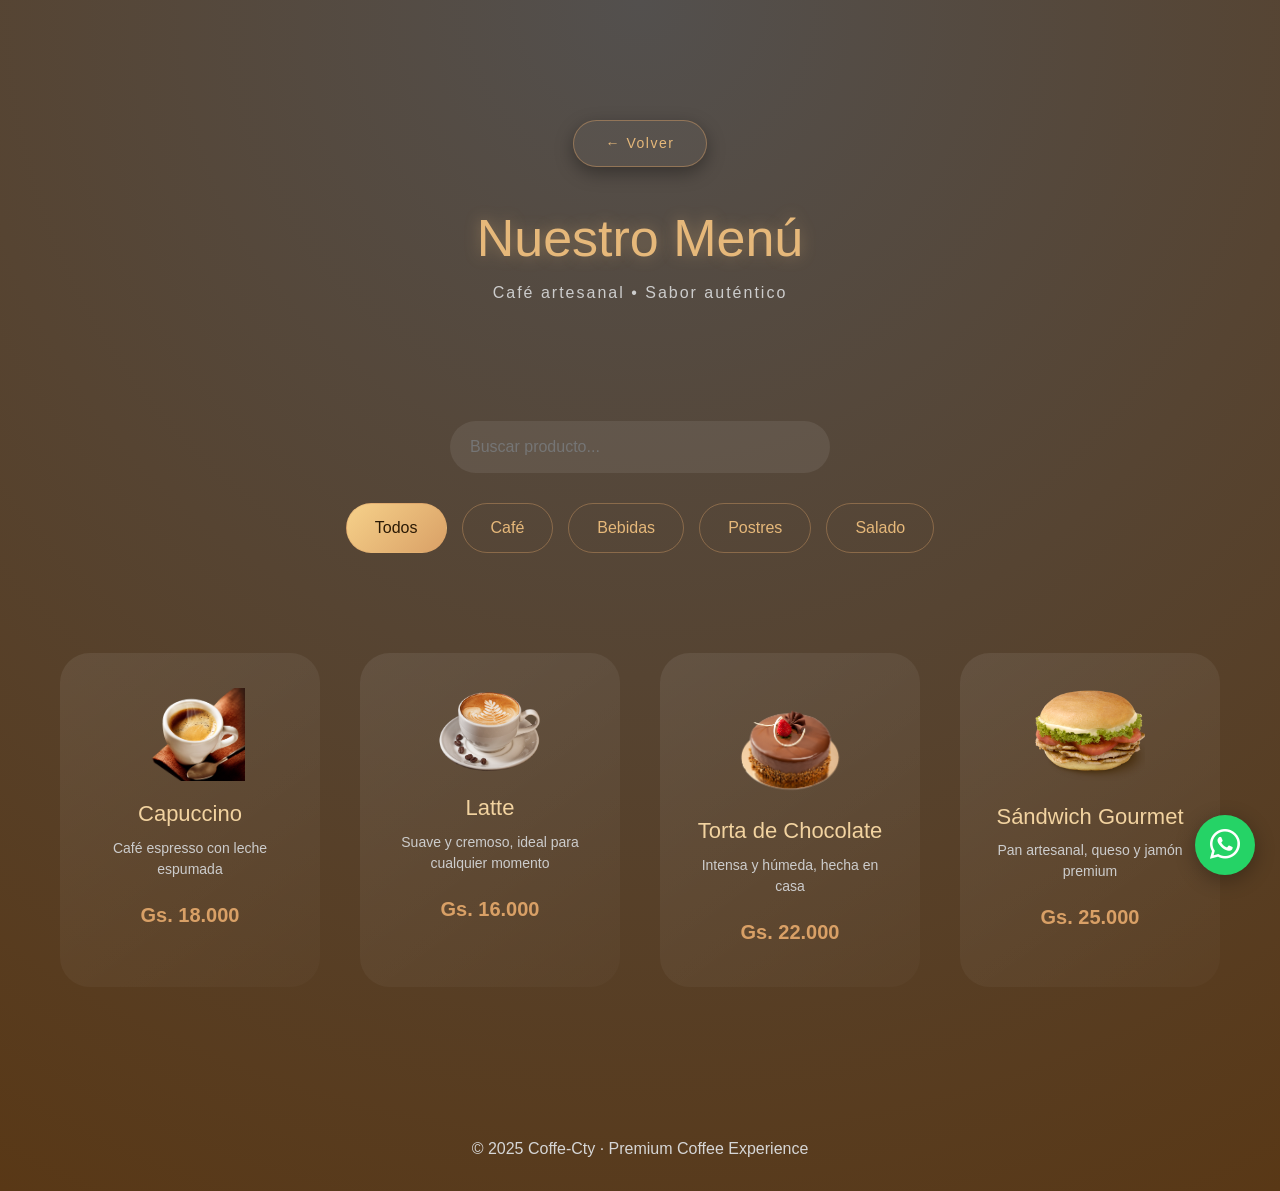
<file: menu.html>
<!DOCTYPE html>
<html lang="es">
<head>
    <meta charset="UTF-8">
    <meta name="viewport" content="width=device-width, initial-scale=1.0">
    <title>Menú Completo | Nuestro Café</title>
    <link rel="stylesheet" href="style/menu.css">
     <!-- Bootstrap CSS -->
<link href="https://cdn.jsdelivr.net/npm/bootstrap@5.3.2/dist/css/bootstrap.min.css" rel="stylesheet">

<!-- Bootstrap Icons -->
<link href="https://cdn.jsdelivr.net/npm/bootstrap-icons@1.11.1/font/bootstrap-icons.css" rel="stylesheet">

    <link rel="icon" href="https://cdn-icons-png.flaticon.com/512/590/590749.png">
</head>
<body>

<header class="menu-header">
   
<a href="index.html#productos" class="back-btn">← Volver</a>

    <h1>Nuestro Menú</h1>
    <p>Café artesanal • Sabor auténtico</p>
</header>

<section class="menu-controls">
    <input type="text" id="search" placeholder="Buscar producto...">

    <div class="categories">
        <button class="active" data-category="all">Todos</button>
        <button data-category="cafe">Café</button>
        <button data-category="bebidas">Bebidas</button>
        <button data-category="postres">Postres</button>
        <button data-category="salado">Salado</button>
    </div>
</section>

<section class="menu-grid" id="menuGrid">

    <!-- PRODUCTO -->
    <div class="menu-card" data-category="cafe">
        <img src="img/pngwing.com (1).png">
        <h3>Capuccino</h3>
        <p>Café espresso con leche espumada</p>
        <span class="price">Gs. 18.000</span>
    </div>

    <div class="menu-card" data-category="cafe">
        <img src="img/pngwing.com (2).png">
        <h3>Latte</h3>
        <p>Suave y cremoso, ideal para cualquier momento</p>
        <span class="price">Gs. 16.000</span>
    </div>

    <div class="menu-card" data-category="postres">
        <img src="img/pngwing.com (5).png">
        <h3>Torta de Chocolate</h3>
        <p>Intensa y húmeda, hecha en casa</p>
        <span class="price">Gs. 22.000</span>
    </div>

    <div class="menu-card" data-category="salado">
        <img src="img/pngwing.com (6).png">
        <h3>Sándwich Gourmet</h3>
        <p>Pan artesanal, queso y jamón premium</p>
        <span class="price">Gs. 25.000</span>
    </div>

</section>
<!-- Botón flotante de WhatsApp -->
<a href="https://wa.me/598981716332" target="_blank" class="whatsapp-float">
    <i class="bi bi-whatsapp"></i>
</a>

<footer class="footer">
    © 2025 Coffe-Cty · Premium Coffee Experience
</footer>
<script src="js/menu.js"></script>
</body>
</html>
</file>
<file: style/menu.css>
* {
    margin: 0;
    padding: 0;
    box-sizing: border-box;
    font-family: "Segoe UI", sans-serif;
}

body {
    background: radial-gradient(circle at top, #53504e, #593816);
    color: #000000;
}

/* HEADER */
.menu-header {
    text-align: center;
    padding: 100px 20px 60px;
}

.menu-header h1 {
    font-size: 52px;
    color: #e6b87a;
    text-shadow: 0 0 15px rgba(230,184,122,0.4);
}

.menu-header p {
    color: #ccc;
    margin-top: 12px;
    letter-spacing: 2px;
}

/* CONTROLES */
.menu-controls {
    max-width: 1100px;
    margin: auto;
    padding: 40px 20px;
    text-align: center;
}

#search {
    width: 100%;
    max-width: 380px;
    padding: 14px 20px;
    border-radius: 30px;
    border: none;
    outline: none;
    background: rgba(255,255,255,0.08);
    color: #fff;
    margin-bottom: 30px;
}

/* CATEGORÍAS */
.categories {
    display: flex;
    justify-content: center;
    gap: 15px;
    flex-wrap: wrap;
}

.categories button {
    padding: 12px 28px;
    border-radius: 40px;
    border: 1px solid rgba(217,160,102,0.4);
    background: transparent;
    color: #e6b87a;
    cursor: pointer;
    transition: 0.3s;
}

.categories button.active,
.categories button:hover {
    background: linear-gradient(135deg, #f6d18a, #d9a066);
    color: #2b1a05;
}

/* GRID */
.menu-grid {
    max-width: 1200px;
    margin: auto;
    padding: 60px 20px 120px;
    display: grid;
    grid-template-columns: repeat(auto-fit, minmax(260px, 1fr));
    gap: 40px;
}

/* CARD */
.menu-card {
    background: linear-gradient(
        145deg,
        rgba(255,255,255,0.08),
        rgba(255,255,255,0.02)
    );
    border-radius: 30px;
    padding: 35px 25px 40px;
    text-align: center;
    transition: 0.4s;
    position: relative;
}

.menu-card:hover {
    transform: translateY(-12px);
    box-shadow: 0 25px 50px rgba(0,0,0,0.6);
}

.menu-card img {
    width: 110px;
    margin-bottom: 20px;
}

.menu-card h3 {
    color: #f2d3a0;
    font-size: 22px;
    margin-bottom: 10px;
}

.menu-card p {
    font-size: 14px;
    color: #ccc;
    margin-bottom: 20px;
}

.price {
    font-size: 20px;
    color: #d9a066;
    font-weight: bold;
}
/* BOTÓN VOLVER */
.back-btn {
    display: inline-block;
    margin: 20px auto 40px;
    padding: 12px 32px;
    border-radius: 40px;

    font-size: 14px;
    letter-spacing: 1.5px;
    text-decoration: none;

    color: #e6b87a;
    border: 1px solid rgba(217,160,102,0.45);
    background: rgba(255,255,255,0.03);

    transition: all 0.35s ease;
    box-shadow: 0 6px 18px rgba(0,0,0,0.35);

    display: block;
    width: fit-content;
}

/* HOVER */
.back-btn:hover {
    background: linear-gradient(135deg, #f6d18a, #d9a066);
    color: #2b1a05;
    transform: translateY(-3px);
    box-shadow: 0 12px 30px rgba(217,160,102,0.5);
}

/* MOBILE */
@media (max-width: 768px) {
    .back-btn {
        font-size: 13px;
        padding: 11px 26px;
        margin-bottom: 30px;
    }
}
/* FOOTER */
.footer {
    text-align: center;
    padding: 30px;
    color: #d6d6d6;
}
/* WhatsApp flotante */
.whatsapp-float {
    position: fixed;
    bottom: 25px;
    right: 25px;
    width: 60px;
    height: 60px;
    background-color: #25d366;
    color: #fff;
    border-radius: 50%;
    text-align: center;
    font-size: 30px;
    box-shadow: 0 5px 20px rgba(0,0,0,0.3);
    z-index: 1000;
    display: flex;
    align-items: center;
    justify-content: center;
    transition: transform 0.3s ease, box-shadow 0.3s ease;
}

.whatsapp-float:hover {
    transform: scale(1.1);
    box-shadow: 0 8px 25px rgba(0,0,0,0.5);
}
</file>
